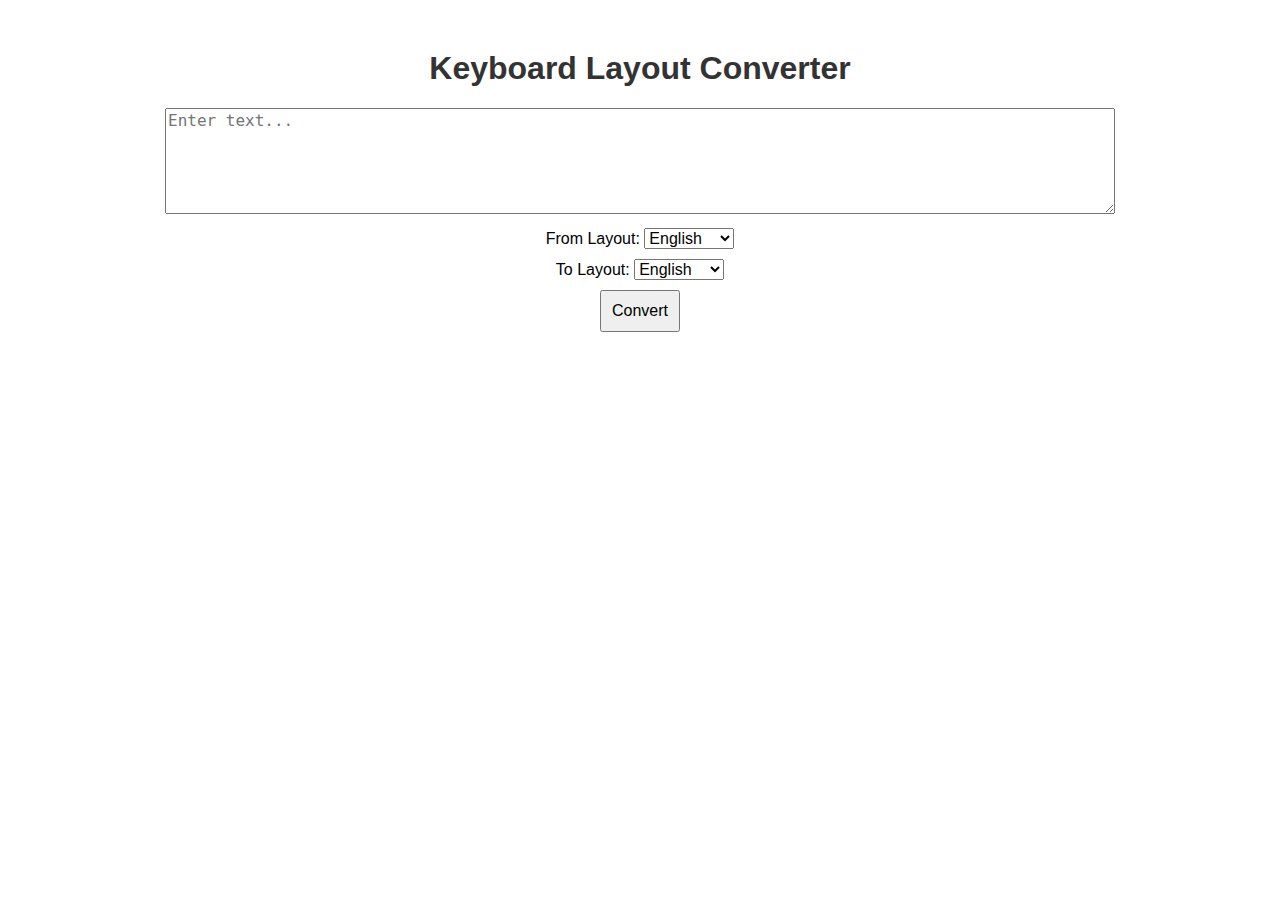
<file: index.html>
<!DOCTYPE html>
<html lang="en">

<head>
	<meta charset="UTF-8">
	<meta name="viewport" content="width=device-width, initial-scale=1.0">
	<title>Keyboard Layout Converter</title>
	<style>
		body {
			font-family: 'Arial', sans-serif;
			text-align: center;
			margin: 50px;
		}

		h1 {
			color: #333;
		}

		textarea {
			width: 80%;
			height: 100px;
			font-size: 16px;
			margin-bottom: 10px;
		}

		select {
			font-size: 16px;
			margin-bottom: 10px;
		}

		button {
			font-size: 16px;
			padding: 10px;
			cursor: pointer;
		}

		#output {
			font-size: 18px;
			margin-top: 20px;
		}
	</style>
</head>

<body>

	<h1>Keyboard Layout Converter</h1>
	<textarea id="inputText" placeholder="Enter text..."></textarea>
	<br>
	<label for="fromLayout">From Layout:</label>
	<select id="fromLayout">
		<option value="en">English</option>
		<option value="ru">Russian</option>
		<option value="uk">Ukrainian</option>
	</select>
	<br>
	<label for="toLayout">To Layout:</label>
	<select id="toLayout">
		<option value="en">English</option>
		<option value="ru">Russian</option>
		<option value="uk">Ukrainian</option>
	</select>
	<br>
	<button onclick="convertText()">Convert</button>
	<div id="output"></div>

	<script src="converter.js"></script>
</body>

</html>
</file>
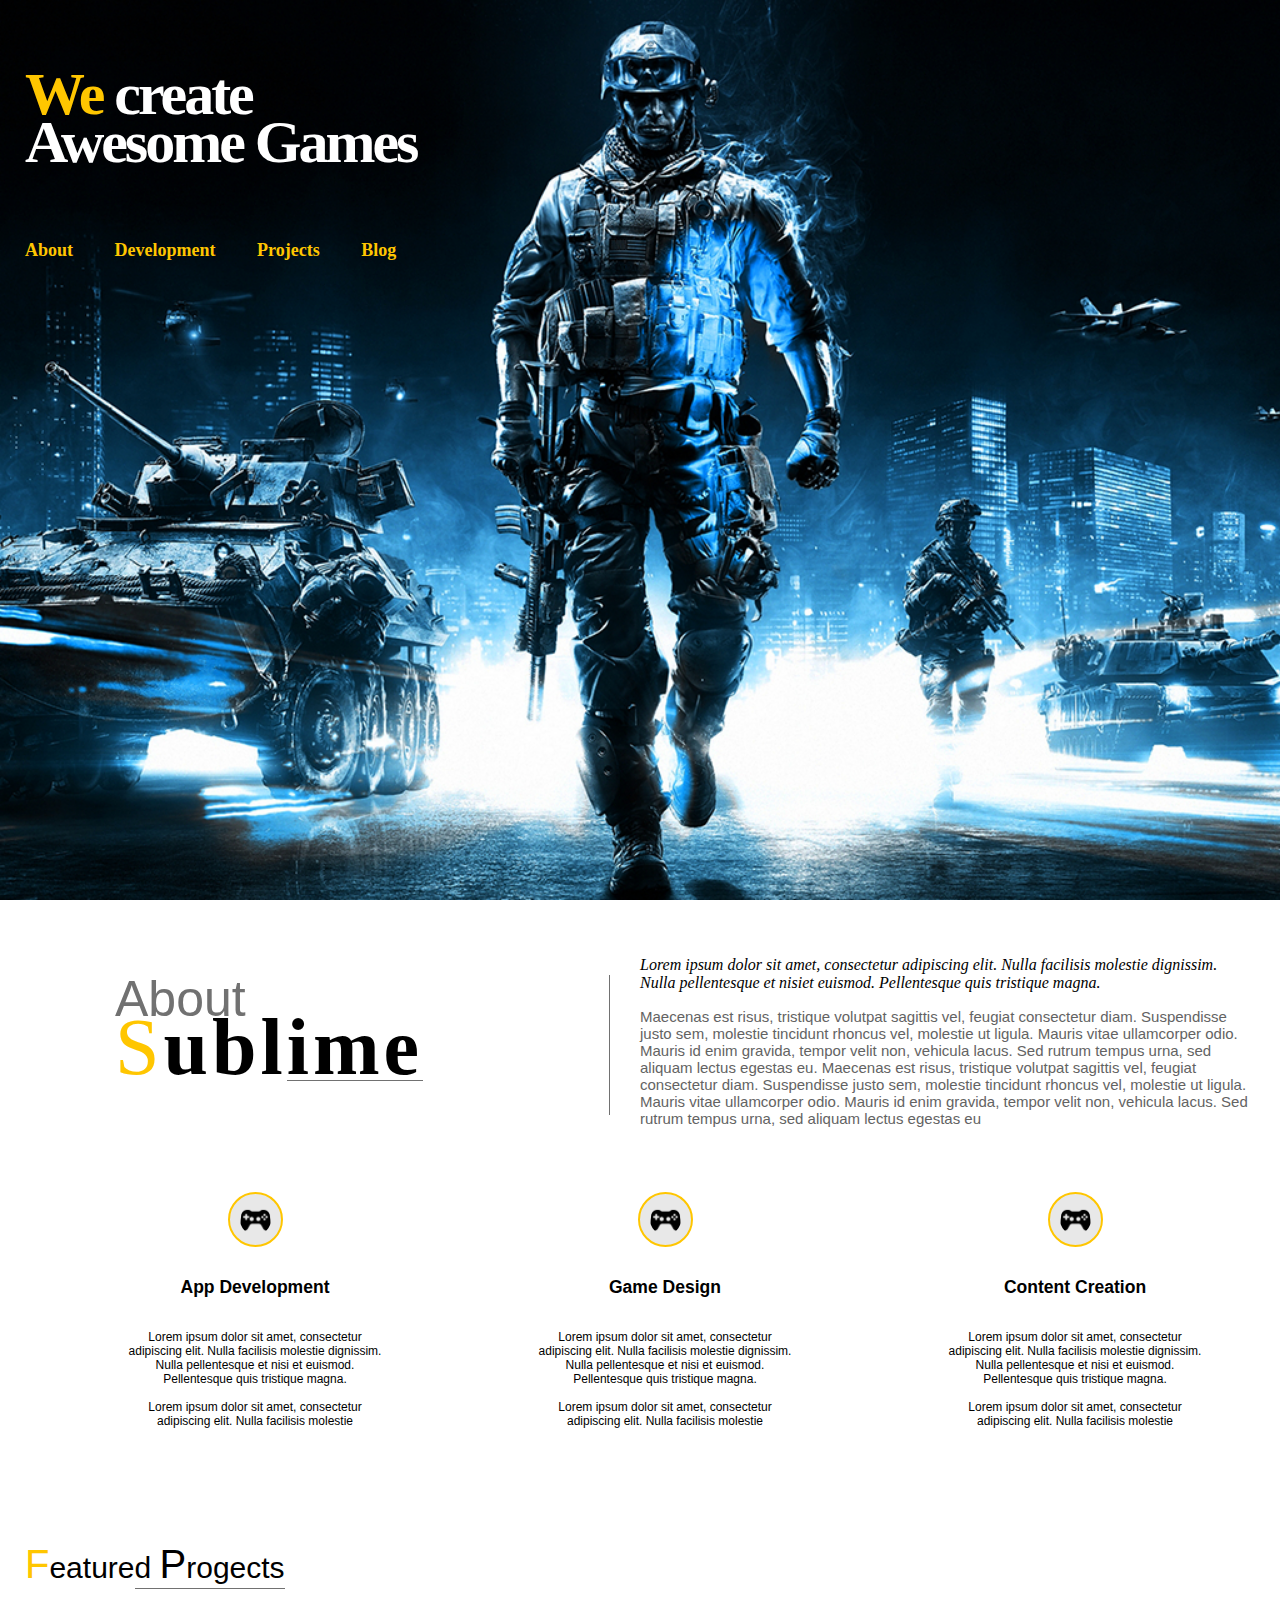
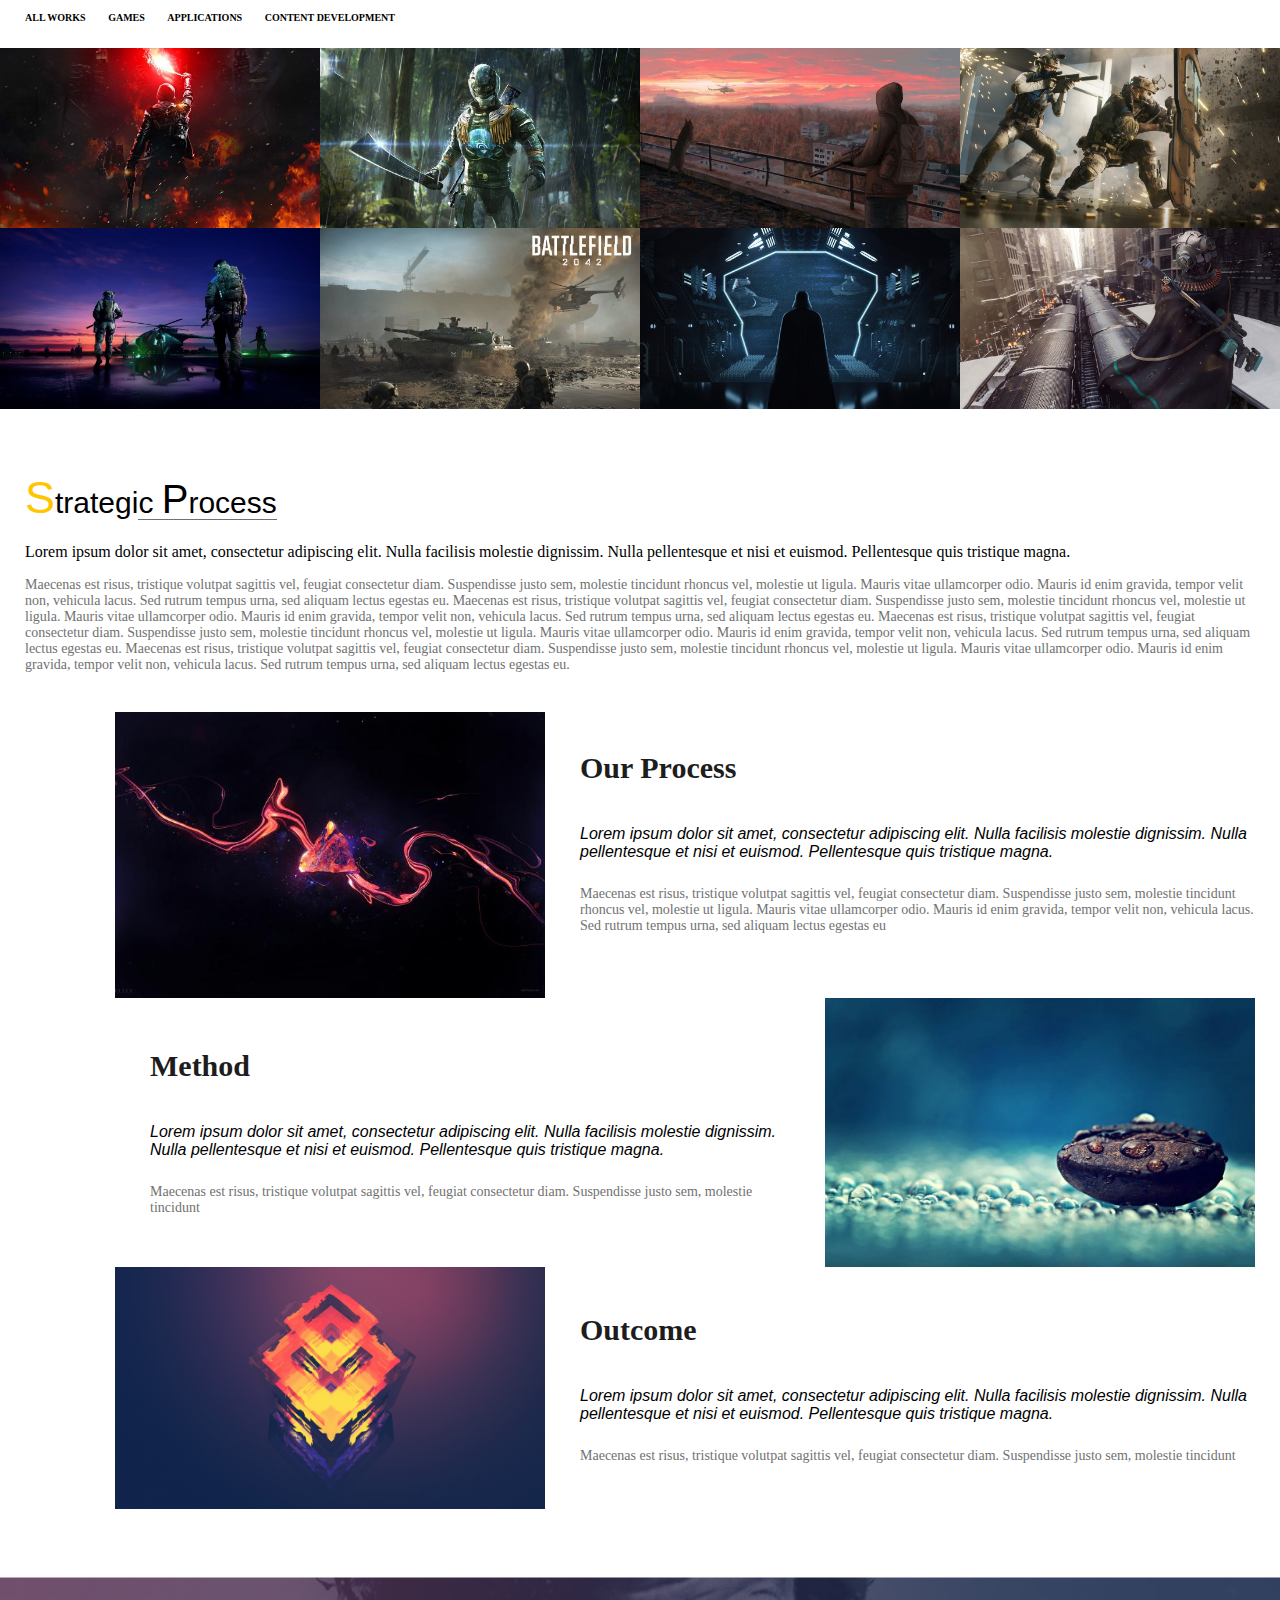
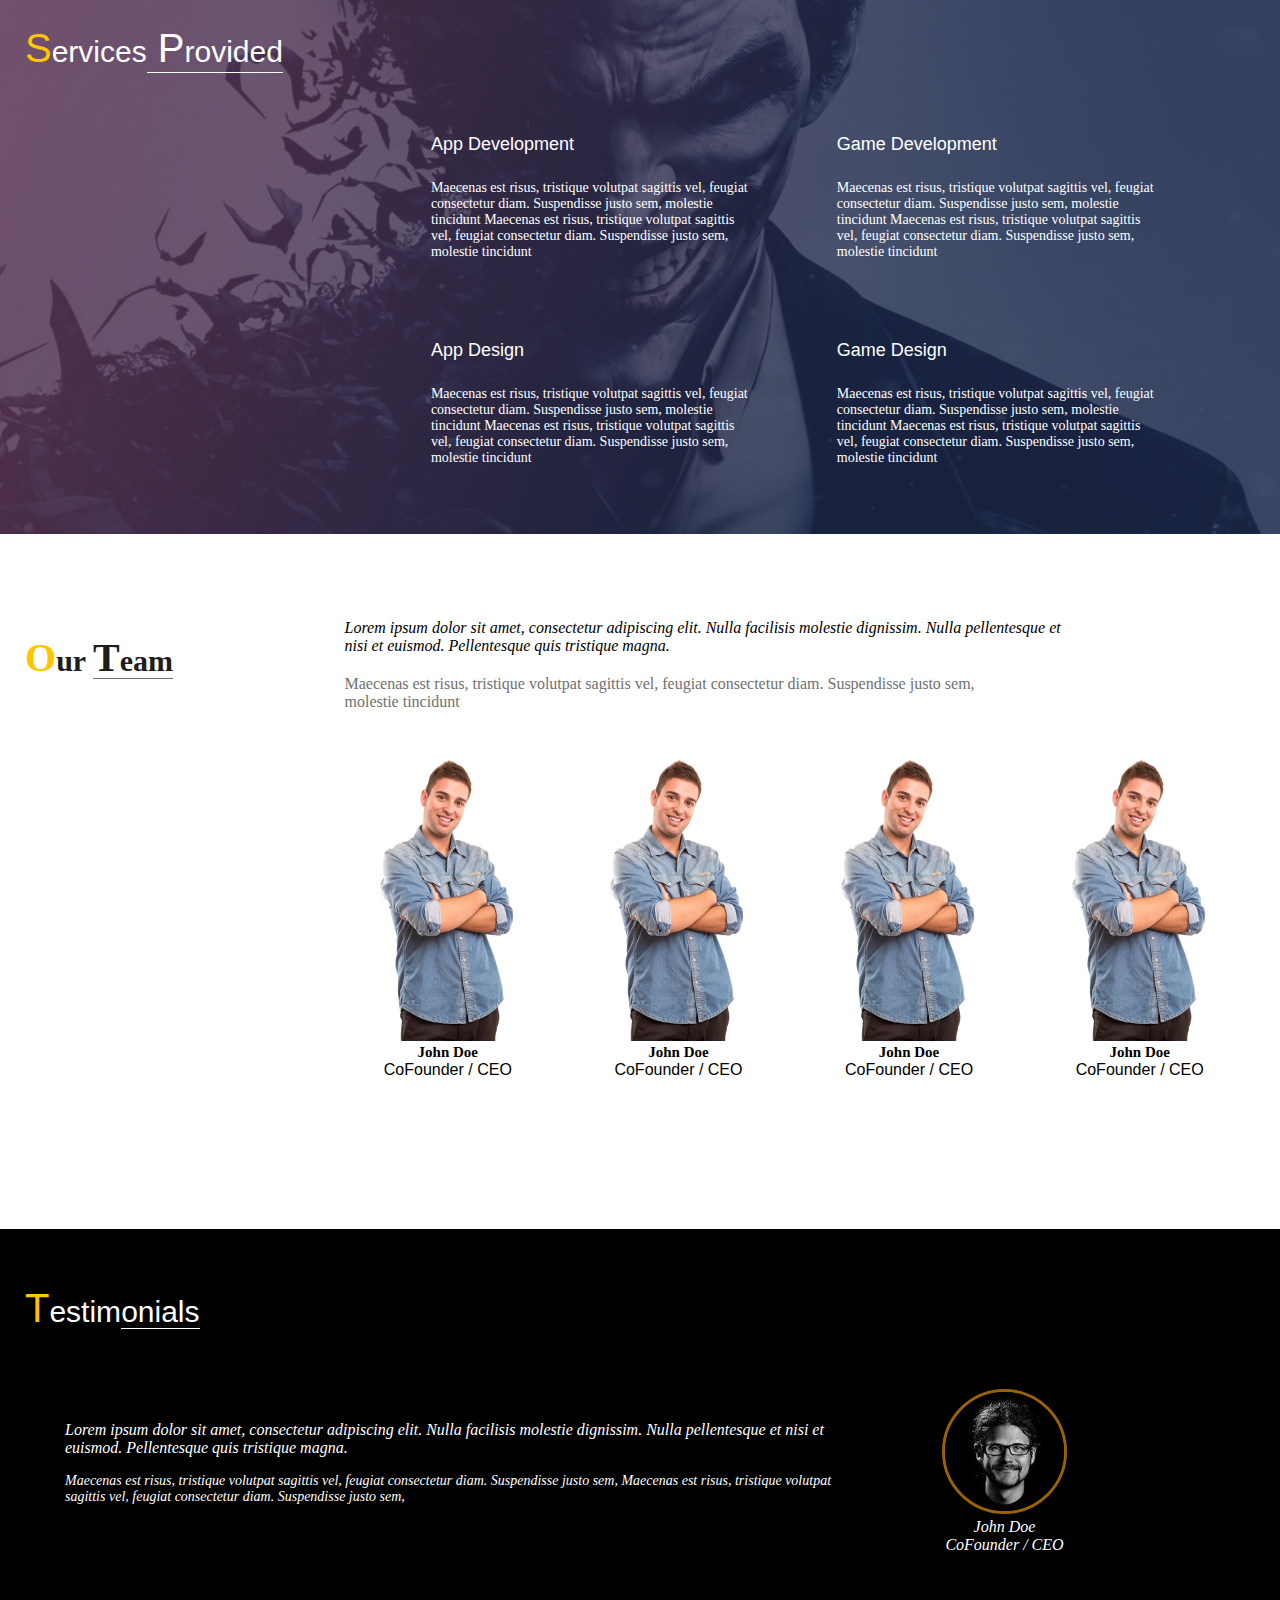
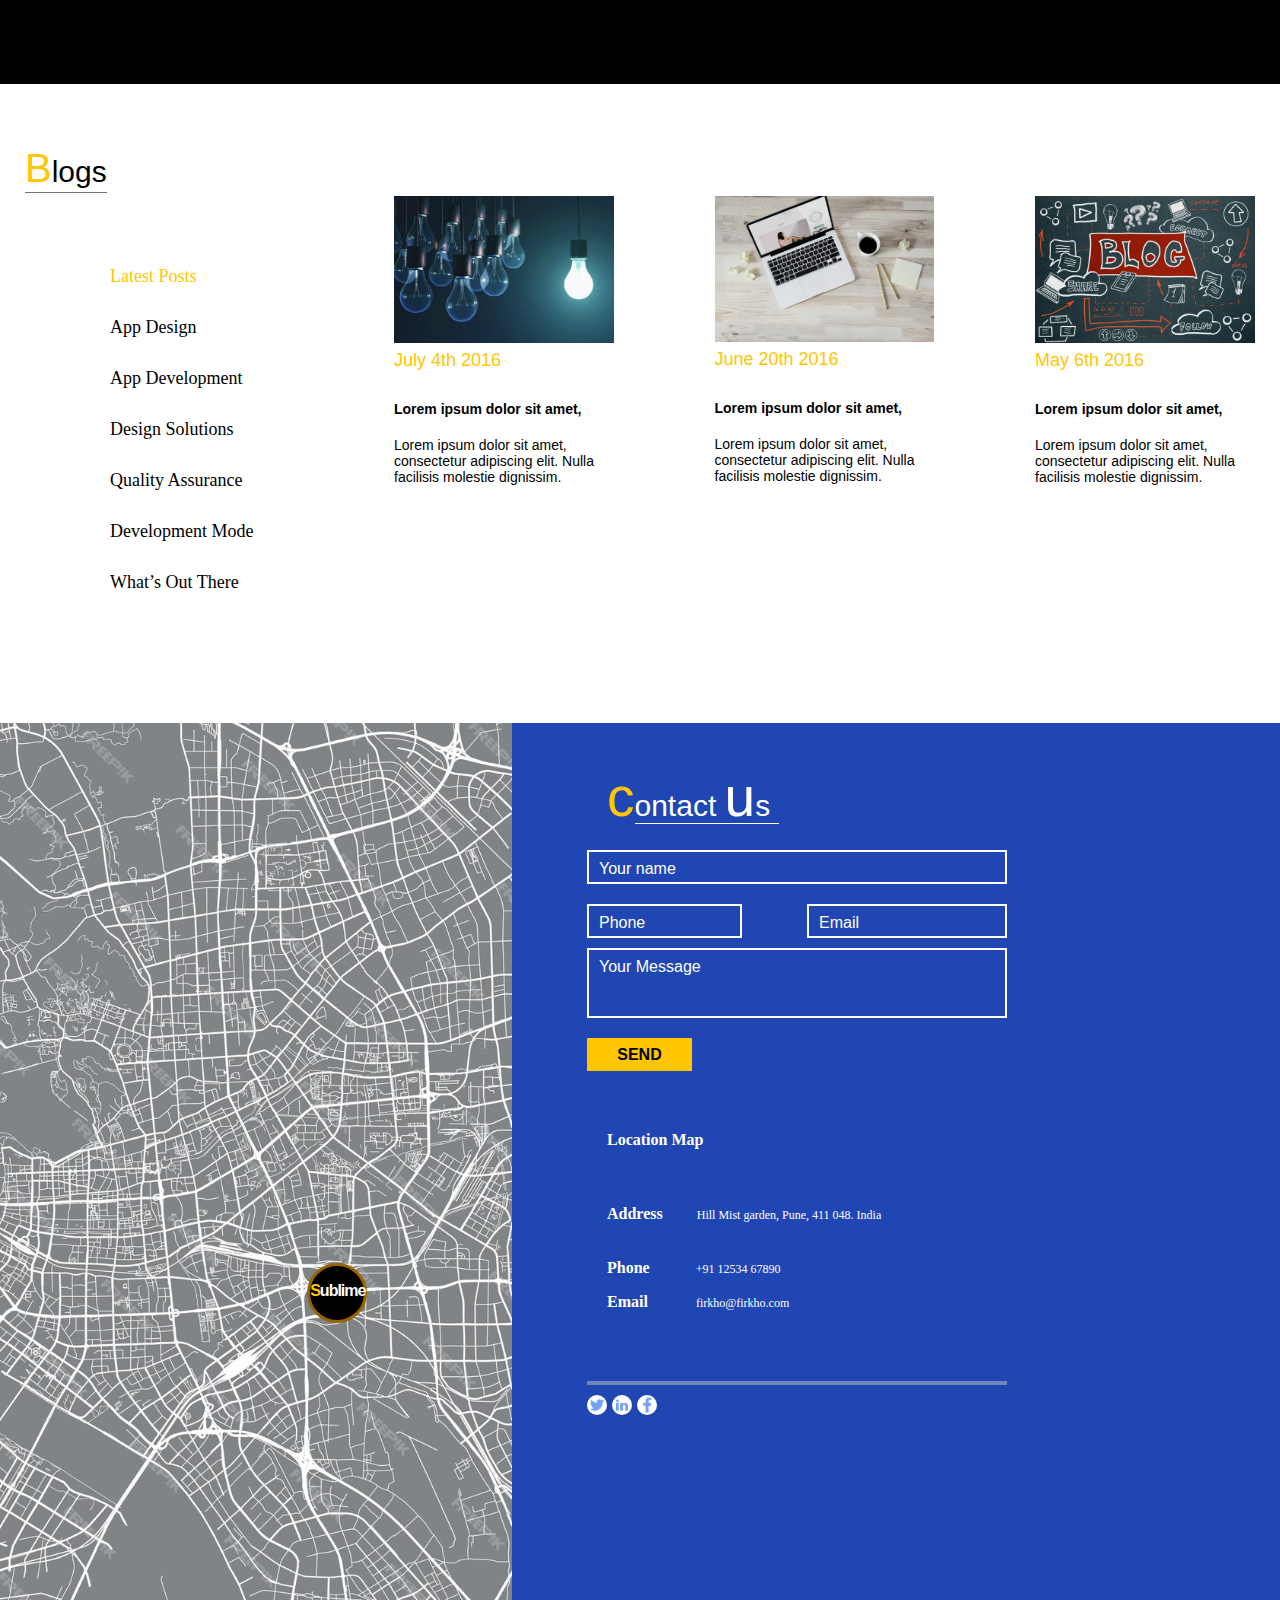
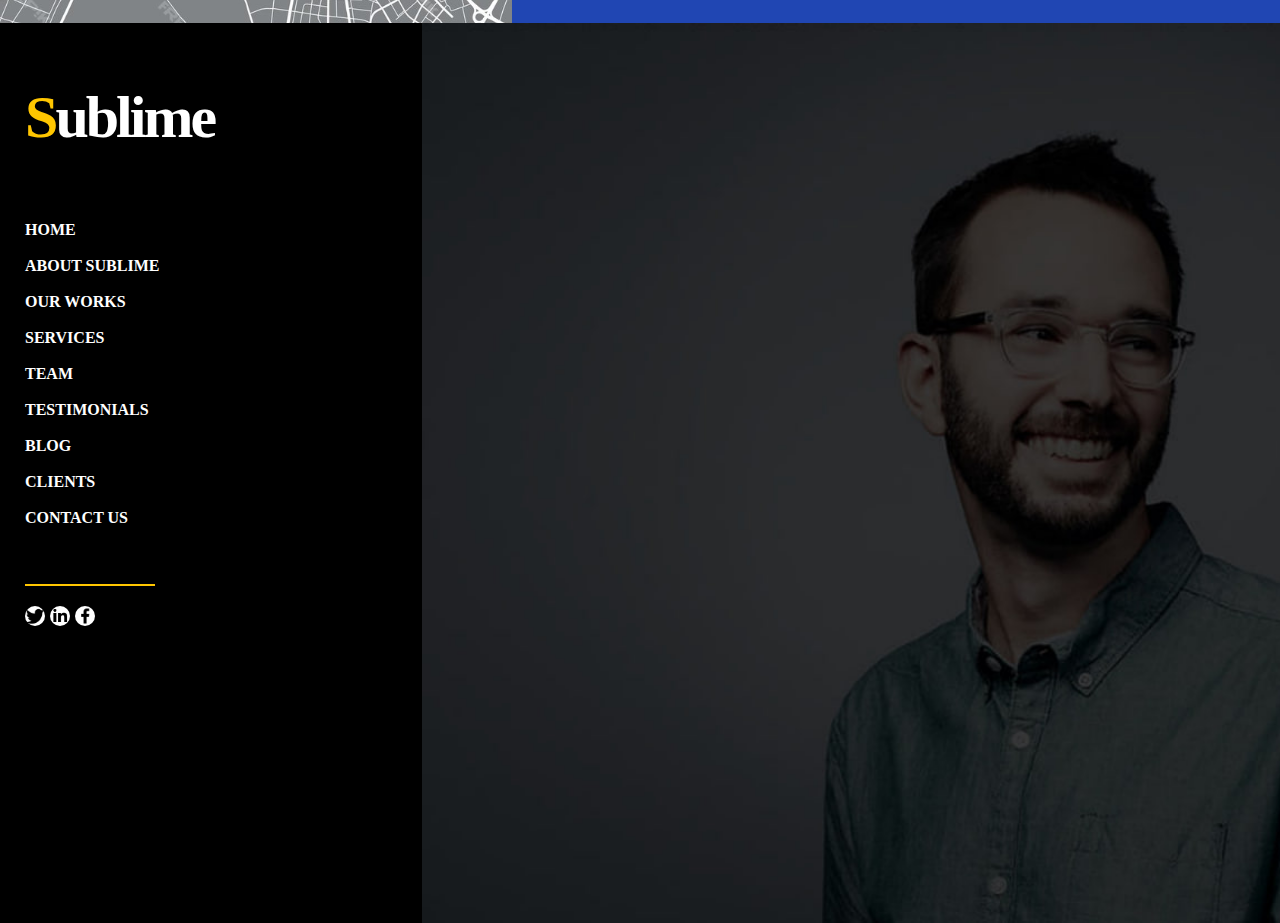
<file: awesomeGame/index.html>
<!DOCTYPE html>
<html lang="en">

<head>
	<meta charset="UTF-8">
	<meta name="viewport" content="width=device-width, initial-scale=1.0">
	<title>Gamestyle</title>
	<link rel="stylesheet" href="style.css">
	<script type="text/javascript">
		document.addEventListener('DOMContentLoaded', function () {
			// Get all radio buttons and corresponding info blocks
			var radioButtons = document.querySelectorAll('.blogs_checkbox input[type="radio"]');
			var infoBlocks = document.querySelectorAll('.blog_info > div');

			// Function to show the corresponding info block
			function showInfoBlock(index) {
				infoBlocks.forEach(function (block) {
					block.style.display = 'none';
				});
				infoBlocks[index].style.display = 'block';
			}

			// Add event listener to each radio button
			radioButtons.forEach(function (radioButton, index) {
				radioButton.addEventListener('change', function () {
					if (this.checked) {
						showInfoBlock(index);
					}
				});
			});

			// Show the initial info block based on the checked radio button
			var checkedRadioButton = document.querySelector('.blogs_checkbox input[type="radio"]:checked');
			if (checkedRadioButton) {
				showInfoBlock(Array.from(radioButtons).indexOf(checkedRadioButton));
			}
		});
	</script>
</head>

<body>
	<header id="home" class="header">
		<div class="container">
			<div class="header_logo">
				<span class="yellow_letter">We </span>create <br>Awesome Games
				<div class="nav">
					<a href="#" class="nav_link">About</a>
					<a href="#" class="nav_link">Development</a>
					<a href="#" class="nav_link">Projects</a>
					<a href="#" class="nav_link">Blog</a>
				</div>
			</div>
		</div>
	</header>

	<div class="container">
		<div id="about_sublime" class="about_sublime">
			<div class="left_column"><span class="span_about">About</span><br><span class="yellow_letter tut">S</span><span
					class="span_sublime">ubl<span class="sublime_underline">ime</span></span> </div>
			<div class="right_column">
				<p class="top_text"> <i>Lorem ipsum dolor sit amet, consectetur adipiscing elit. Nulla facilisis molestie
						dignissim. Nulla pellentesque et nisiet euismod. Pellentesque quis tristique magna.</i>
				<p class="bottom_text">
					Maecenas est risus, tristique volutpat sagittis vel, feugiat consectetur diam. Suspendisse justo sem,
					molestie tincidunt
					rhoncus vel, molestie ut ligula. Mauris vitae ullamcorper odio. Mauris id enim gravida, tempor velit non,
					vehicula
					lacus. Sed rutrum tempus urna, sed aliquam lectus egestas eu. Maecenas est risus, tristique volutpat
					sagittis vel,
					feugiat consectetur diam. Suspendisse justo sem, molestie tincidunt rhoncus vel, molestie ut ligula.
					Mauris vitae
					ullamcorper odio. Mauris id enim gravida, tempor velit non, vehicula lacus. Sed rutrum tempus urna, sed
					aliquam lectus
					egestas eu
				</p>
				</p>
			</div>
		</div>
		<div class="gamepad">
			<div class="gamepad_item gamepad-top">
				<img class="gamepad_img" src="./gamepad.png" alt="gamepad_icon">
				<div class="gamepad_title">
					<h3>App Development</h3>
				</div>
				<div class="gamepad_text">
					<p>Lorem ipsum dolor sit amet, consectetur adipiscing elit. Nulla facilisis molestie dignissim. Nulla
						pellentesque et nisi
						et euismod. Pellentesque quis tristique magna. <br> <br>Lorem ipsum dolor sit amet, consectetur
						adipiscing elit. Nulla facilisis molestie</p>
				</div>
			</div>
			<div class="gamepad_item">
				<img class="gamepad_img" src="./gamepad.png" alt="gamepad_icon">
				<div class="gamepad_title">
					<h3>Game Design</h3>
				</div>
				<div class="gamepad_text">
					<p>Lorem ipsum dolor sit amet, consectetur adipiscing elit. Nulla facilisis molestie dignissim. Nulla
						pellentesque et nisi
						et euismod. Pellentesque quis tristique magna. <br> <br>

						Lorem ipsum dolor sit amet, consectetur adipiscing elit. Nulla facilisis molestie</p>
				</div>
			</div>
			<div class="gamepad_item">
				<img class="gamepad_img" src="./gamepad.png" alt="gamepad_icon">
				<div class="gamepad_title">
					<h3>Content Creation</h3>
				</div>
				<div class="gamepad_text">
					<p>Lorem ipsum dolor sit amet, consectetur adipiscing elit. Nulla facilisis molestie dignissim. Nulla
						pellentesque
						et nisi
						et euismod. Pellentesque quis tristique magna. <br> <br>Lorem ipsum dolor sit amet, consectetur
						adipiscing elit. Nulla
						facilisis molestie</p>
				</div>
			</div>
		</div>
	</div>

	<div id="our_works" class="featured">
		<div class="container">
			<div class="featured_title">
				<span class="span_featured"><span class="yellow_letter">F</span>eature<span class="featured_underline">d
						<span class="for_first_letter">P</span>rogects</span></span>
			</div>
			<div class="featured_nav">
				<a href="#" class="nav_featured_link">All works</a>
				<a href="#" class="nav_featured_link">Games</a>
				<a href="#" class="nav_featured_link">Applications</a>
				<a href="#" class="nav_featured_link nav_last">CONTENT&nbsp;DEVELOPMENT</a>
			</div>
		</div>
	</div>

	<div class="games_col">
		<div class="games_item">
			<img class="games_img" src="./featured_1.jpg" alt="game1">
			<div class="games_info">
				<div class="games_text">
					Tom Clancy's The Division
				</div>
			</div>
		</div>
		<div class="games_item">
			<img class="games_img" src="./featured_2.jpg" alt="game2">
			<div class="games_info">
				<div class="games_text">
					Tomb Rider
				</div>
			</div>
		</div>
		<div class="games_item">
			<img class="games_img" src="./featured_3.jpg" alt="game3">
			<div class="games_info">
				<div class="games_text">
					Stalker
				</div>
			</div>
		</div>
		<div class="games_item">
			<img class="games_img" src="./featured_4.jpg" alt="game4">
			<div class="games_info">
				<div class="games_text">
					Call of duty
				</div>
			</div>
		</div>
	</div>
	<div class="games_col">
		<div class="games_item">
			<img class="games_img" src="./featured_5.jpg" alt="game5">
			<div class="games_info">
				<div class="games_text">
					Dishonored
				</div>
			</div>
		</div>
		<div class="games_item">
			<img class="games_img" src="./featured_6.jpg" alt="game6">
			<div class="games_info">
				<div class="games_text">
					Battlefield 2042
				</div>
			</div>
		</div>
		<div class="games_item">
			<img class="games_img" src="./featured_7.jpg" alt="game7">
			<div class="games_info">
				<div class="games_text">
					Starwars
				</div>
			</div>
		</div>
		<div class="games_item">
			<img class="games_img" src="./featured_8.jpg" alt="game8">
			<div class="games_info">
				<div class="games_text">
					Cyberpank
				</div>
			</div>
		</div>
	</div>

	<div class="strategic">
		<div class="container">
			<div class="strategic_title">
				<span class="span_featured"><span class="yellow_letter">S</span>trategi<span class="featured_underline">c
						<span class="for_first_letter">P</span>rocess</span>
			</div>
			<div class="strategic_text">
				<p class="title_text">Lorem ipsum dolor sit amet, consectetur adipiscing elit. Nulla facilisis molestie
					dignissim. Nulla pellentesque et nisi
					et euismod. Pellentesque quis tristique magna.</p>
				<p>Maecenas est risus, tristique volutpat sagittis vel, feugiat consectetur diam. Suspendisse justo sem,
					molestie tincidunt
					rhoncus vel, molestie ut ligula. Mauris vitae ullamcorper odio. Mauris id enim gravida, tempor velit non,
					vehicula
					lacus. Sed rutrum tempus urna, sed aliquam lectus egestas eu. Maecenas est risus, tristique volutpat
					sagittis vel,
					feugiat consectetur diam. Suspendisse justo sem, molestie tincidunt rhoncus vel, molestie ut ligula.
					Mauris vitae
					ullamcorper odio. Mauris id enim gravida, tempor velit non, vehicula lacus. Sed rutrum tempus urna, sed
					aliquam lectus
					egestas eu. Maecenas est risus, tristique volutpat sagittis vel, feugiat consectetur diam. Suspendisse
					justo sem,
					molestie tincidunt rhoncus vel, molestie ut ligula. Mauris vitae ullamcorper odio. Mauris id enim
					gravida, tempor velit
					non, vehicula lacus. Sed rutrum tempus urna, sed aliquam lectus egestas eu. Maecenas est risus, tristique
					volutpat
					sagittis vel, feugiat consectetur diam. Suspendisse justo sem, molestie tincidunt rhoncus vel, molestie
					ut ligula.
					Mauris vitae ullamcorper odio. Mauris id enim gravida, tempor velit non, vehicula lacus. Sed rutrum
					tempus urna, sed
					aliquam lectus egestas eu.</p>
			</div>
			<div class="strategic_description">
				<img class="description_img_1 first" src="./description_1.jpg" alt="description_1">
				<div class="strategic__description">
					<div class="description_title">Our Process</div>
					<div class="description_title_text">Lorem ipsum dolor sit amet, consectetur adipiscing elit. Nulla
						facilisis molestie dignissim. Nulla pellentesque et nisi
						et euismod. Pellentesque quis tristique magna.</div>
					<div class="description_text">Maecenas est risus, tristique volutpat sagittis vel, feugiat consectetur
						diam. Suspendisse justo sem, molestie tincidunt
						rhoncus vel, molestie ut ligula. Mauris vitae ullamcorper odio. Mauris id enim gravida, tempor velit
						non, vehicula
						lacus. Sed rutrum tempus urna, sed aliquam lectus egestas eu</div>
				</div>
			</div>
			<div class="strategic_description">
				<div class="strategic__description_1">
					<div class="description_title">Method</div>
					<div class="description_title_text">Lorem ipsum dolor sit amet, consectetur adipiscing elit. Nulla
						facilisis molestie dignissim. Nulla pellentesque et nisi
						et euismod. Pellentesque quis tristique magna.</div>
					<div class="description_text">Maecenas est risus, tristique volutpat sagittis vel, feugiat consectetur
						diam. Suspendisse justo sem, molestie tincidunt</div>
				</div>
				<img class="description_img_2" src="./description_2.webp" alt="description_2">
			</div>
			<div class="strategic_description">
				<img class="description_img_1" src="./description_3.jpg" alt="description_3">
				<div class="strategic__description">
					<div class="description_title">Outcome</div>
					<div class="description_title_text">Lorem ipsum dolor sit amet, consectetur adipiscing elit. Nulla
						facilisis molestie dignissim. Nulla pellentesque et nisi
						et euismod. Pellentesque quis tristique magna.</div>
					<div class="description_text">Maecenas est risus, tristique volutpat sagittis vel, feugiat consectetur
						diam. Suspendisse justo sem, molestie tincidunt</div>
				</div>
			</div>
		</div>
	</div>

	<div id="services" class="services">
		<div class="container">
			<div class="services_col">
				<div class="services_title">
					<span class="span_featured"><span class="yellow_letter">S</span>ervices<span
							class="featured_underline">&nbsp;Provided</span></span>
				</div>
				<div class="services_about">
					<div class="services_content content-top">
						<div class="services_h">App Development</div>
						<div class="services_description">Maecenas est risus, tristique volutpat sagittis vel, feugiat
							consectetur diam. Suspendisse justo sem, molestie tincidunt
							Maecenas est risus, tristique volutpat sagittis vel, feugiat consectetur diam. Suspendisse justo
							sem, molestie tincidunt
						</div>
					</div>
					<div class="services_content content-top content-right">
						<div class="services_h">Game Development</div>
						<div class="services_description">Maecenas est risus, tristique volutpat sagittis vel, feugiat
							consectetur diam.
							Suspendisse justo sem, molestie tincidunt
							Maecenas est risus, tristique volutpat sagittis vel, feugiat consectetur diam. Suspendisse justo
							sem, molestie
							tincidunt
						</div>
					</div>
					<div class="services_content">
						<div class="services_h">App Design</div>
						<div class="services_description">Maecenas est risus, tristique volutpat sagittis vel, feugiat
							consectetur diam.
							Suspendisse justo sem, molestie tincidunt
							Maecenas est risus, tristique volutpat sagittis vel, feugiat consectetur diam. Suspendisse justo
							sem, molestie
							tincidunt
						</div>
					</div>
					<div class="services_content content-right">
						<div class="services_h">Game Design</div>
						<div class="services_description">Maecenas est risus, tristique volutpat sagittis vel, feugiat
							consectetur diam.
							Suspendisse justo sem, molestie tincidunt
							Maecenas est risus, tristique volutpat sagittis vel, feugiat consectetur diam. Suspendisse justo
							sem, molestie
							tincidunt
						</div>
					</div>
				</div>
			</div>
		</div>
	</div>

	<div id="team" class="team">
		<div class="container">
			<div class="team_col">
				<div class="team_title">
					<span class="span_featured"><span class="yellow_letter">O</span>ur <span
							class="featured_underline">Team</span></span>
				</div>
				<div class="our_team">
					<div class="team_h">
						Lorem ipsum dolor sit amet, consectetur adipiscing elit. Nulla facilisis molestie dignissim. Nulla
						pellentesque et nisi
						et euismod. Pellentesque quis tristique magna.
					</div>
					<div class="team_text">
						Maecenas est risus, tristique volutpat sagittis vel, feugiat consectetur diam. Suspendisse justo sem,
						molestie tincidunt
					</div>
					<div class="team_man">
						<div class="team_item">
							<div class="team_header">
								<img class="team_img" src="./team_3.jpg" alt="man1">
							</div>
							<div class="team_contents">
								<div class="team_name">
									John Doe
								</div>
								<div class="team_role">
									CoFounder / CEO
								</div>
							</div>
						</div>

						<div class="team_item">
							<div class="team_header">
								<img class="team_img" src="./team_3.jpg" alt="man1">
							</div>
							<div class="team_contents">
								<div class="team_name">
									John Doe
								</div>
								<div class="team_role">
									CoFounder / CEO
								</div>
							</div>
						</div>

						<div class="team_item">
							<div class="team_header">
								<img class="team_img" src="./team_3.jpg" alt="man1">
							</div>
							<div class="team_contents">
								<div class="team_name">
									John Doe
								</div>
								<div class="team_role">
									CoFounder / CEO
								</div>
							</div>
						</div>

						<div class="team_item">
							<div class="team_header">
								<img class="team_img" src="./team_3.jpg" alt="man1">
							</div>
							<div class="team_contents">
								<div class="team_name">
									John Doe
								</div>
								<div class="team_role">
									CoFounder / CEO
								</div>
							</div>
						</div>
					</div>
				</div>
			</div>
		</div>
	</div>

	<div id="testimonials" class="testimonials">
		<div class="container">
			<div class="testomonials_title">
				<span class="span_featured"><span class="yellow_letter">T</span>estim<span
						class="featured_underline">onials</span></span>
			</div>
			<div class="testomonial_container">
				<div class="testomonials_text">
					<p>Lorem ipsum dolor sit amet, consectetur adipiscing elit. Nulla facilisis molestie dignissim. Nulla
						pellentesque et nisi
						et euismod. Pellentesque quis tristique magna.</p>
					<p class="testomonials_text_p">Maecenas est risus, tristique volutpat sagittis vel, feugiat consectetur
						diam. Suspendisse justo sem, Maecenas est risus, tristique volutpat sagittis vel, feugiat consectetur
						diam. Suspendisse justo sem,</p>
					<div class="testomonials_item">
						<img class="testomonial_img" src="./testomonial_img.jpg" alt="testomonial">
						<div class="testomonial_name">
							John Doe
						</div>
						<div class="testomonial_role">
							CoFounder / CEO
						</div>
					</div>
				</div>
			</div>
		</div>
	</div>

	<div id="blog" class="blogs">
		<div class="container">
			<div class="blogs_title">
				<span class="span_featured"><span class="featured_underline"><span
							class="yellow_letter">B</span>logs</span></span>
				<div class="blog_col">
					<div class="blogs_points">
						<div class="blogs_checkbox">
							<input id="highload0" class="checkbox-custom" name="highload0" type="radio" checked>
							<label for="highload0" class="checkbox-custom-label">Latest Posts</label>
						</div>
						<div class="blogs_checkbox ">
							<input id="highload1" class="checkbox-custom" name="highload0" type="radio">
							<label for="highload1" class="checkbox-custom-label">App Design</label>
						</div>
						<div class="blogs_checkbox ">
							<input id="highload2" class="checkbox-custom" name="highload0" type="radio">
							<label for="highload2" class="checkbox-custom-label ">App Development</label>
						</div>
						<div class="blogs_checkbox ">
							<input id="highload3" class="checkbox-custom" name="highload0" type="radio">
							<label for="highload3" class="checkbox-custom-label ">Design Solutions</label>
						</div>
						<div class="blogs_checkbox ">
							<input id="highload4" class="checkbox-custom" name="highload0" type="radio">
							<label for="highload4" class="checkbox-custom-label ">Quality Assurance</label>
						</div>
						<div class="blogs_checkbox ">
							<input id="highload5" class="checkbox-custom" name="highload0" type="radio">
							<label for="highload5" class="checkbox-custom-label ">Development Mode</label>
						</div>
						<div class="blogs_checkbox ">
							<input id="highload6" class="checkbox-custom" name="highload0" type="radio">
							<label for="highload6" class="checkbox-custom-label ">What’s Out There</label>
						</div>
					</div>
					<div class="blog_info">
						<div class="info_posts">
							<div class="info_content">
								<div class="info_item">
									<img src="./blog_1.jpg" alt="" class="info_img">
									<div class="data_post">
										July 4th 2016
									</div>
									<div class="info_title">
										Lorem ipsum dolor sit amet,
									</div>
									<div class="info_text">
										Lorem ipsum dolor sit amet,
										consectetur adipiscing elit.
										Nulla facilisis molestie dignissim.
									</div>
								</div>
								<div class="info_item">
									<img src="./blog_2.jpg" alt="" class="info_img">
									<div class="data_post">
										June 20th 2016
									</div>
									<div class="info_title">
										Lorem ipsum dolor sit amet,
									</div>
									<div class="info_text">
										Lorem ipsum dolor sit amet,
										consectetur adipiscing elit.
										Nulla facilisis molestie dignissim.
									</div>
								</div>
								<div class="info_item">
									<img src="./blog_3.jpg" alt="" class="info_img">
									<div class="data_post">
										May 6th 2016
									</div>
									<div class="info_title">
										Lorem ipsum dolor sit amet,
									</div>
									<div class="info_text">
										Lorem ipsum dolor sit amet,
										consectetur adipiscing elit.
										Nulla facilisis molestie dignissim.
									</div>
								</div>
							</div>

						</div>
						<div class="info_design">
							<div class="design_content">
								<div class="design_h">
									App Design
								</div>
								<div class="design_text">
									Maecenas est risus, tristique volutpat sagittis vel, feugiat consectetur diam. Suspendisse
									justo sem, molestie tincidunt
									Maecenas est risus, tristique volutpat sagittis vel, feugiat consectetur diam. Suspendisse
									justo sem, molestie tincidunt
									Maecenas est risus, tristique volutpat sagittis vel, feugiat consectetur diam. Suspendisse
									justo sem, molestie tincidunt
									Maecenas est risus, tristique volutpat sagittis vel, feugiat consectetur diam. Suspendisse
									justo sem, molestie tincidunt
									Maecenas est risus, tristique volutpat sagittis vel, feugiat consectetur diam. Suspendisse
									justo sem, molestie tincidunt
									Maecenas est risus, tristique volutpat sagittis vel, feugiat consectetur diam. Suspendisse
									justo sem, molestie tincidunt
								</div>
							</div>
						</div>
						<div class="info_development">
							<div class="design_content">
								<div class="design_h">
									App Development
								</div>
								<div class="design_text">
									Maecenas est risus, tristique volutpat sagittis vel, feugiat consectetur diam. Suspendisse
									justo sem, molestie
									tincidunt
									Maecenas est risus, tristique volutpat sagittis vel, feugiat consectetur diam. Suspendisse
									justo sem, molestie
									tincidunt
									Maecenas est risus, tristique volutpat sagittis vel, feugiat consectetur diam. Suspendisse
									justo sem, molestie
									tincidunt
									Maecenas est risus, tristique volutpat sagittis vel, feugiat consectetur diam. Suspendisse
									justo sem, molestie
									tincidunt
									Maecenas est risus, tristique volutpat sagittis vel, feugiat consectetur diam. Suspendisse
									justo sem, molestie
									tincidunt
									Maecenas est risus, tristique volutpat sagittis vel, feugiat consectetur diam. Suspendisse
									justo sem, molestie
									tincidunt
								</div>
							</div>
						</div>
						<div class="info_solutions">
							кавіфаіуа
						</div>
						<div class="info_assurance">
							дапжєп
						</div>
						<div class="info_mode">
							єжпавєж
						</div>
						<div id="clients" class="info_out_there">
							владзвжоп
						</div>
					</div>
				</div>
			</div>
		</div>
	</div>

	<div id="contact_us" class="contact">
		<div class="contact_col">
			<div class="contact_map">
				<div class="contact_sublime">
					<p class="contact_sub"><span class="yellow_letter">S</span>ublime</p>
				</div>
			</div>
			<div class="contact_us">
				<div class="contact_container">
					<div class="contact_header">
						<span class="span_featured"><span class="yellow_letter">c</span><span
								class="featured_underline">ontact <span class="yellow_letter">u</span>s&nbsp;</span></span>
					</div>
					<div class="dataform">
						<form method="post">
							<input class="name_form common_input" type="text" id="first_name" name="first_name"
								placeholder="Your name" required>
							<input class="number_form common_input" type="tel" id="phone_number" name="phone_number"
								placeholder="Phone" required>
							<input class="email_form common_input" type="email" id="email" name="email" placeholder="Email"
								required>
							<input class="message_form common_input" type="text" id="message" name="message"
								placeholder="Your Message" required>
							<input class="submit_form" type="submit" value="send">
						</form>
					</div>
					<div class="location">
						<div class="location_common">
							<p>Location Map</p>
							<p class="address_p">Address <span class="common_description">Hill Mist garden, Pune, 411 048.
									India</span></p>
							<p class="phone_p">Phone <span class="common_description">+91 12534 67890</span></p>
							<p class="email_p">Email <span class="common_description">firkho@firkho.com</span></p>
						</div>
					</div>
					<div class="social_loc">
						<hr class="hr_loc">
						<div class="social_items">
							<a class="social_item" href="#" target="_blank">
								<img class="social_public" src="./twitter.png" alt="twitter">
							</a>
							<a class="social_item" href="#" target="_blank">
								<img class="social_public" src="./linkedin.png" alt="twitter">
							</a>
							<a class="social_item" href="#" target="_blank">
								<img class="social_public facebook" src="./facebook.png" alt="twitter">
							</a>
						</div>
					</div>
				</div>
			</div>
		</div>
	</div>

	<footer class="footer">
		<div class="footer_col">
			<div class="footer_anchor">
				<div class="footer_anchor_header">
					<p><span class="yellow_letter">S</span>ublime</p>
				</div>
				<div class="footer_anchor_href">
					<div class="anchor">
						<a class="anchor_a" href="#home">Home</a>
					</div>
					<div class="anchor">
						<a class="anchor_a" href="#about_sublime">ABOUT SUBLIME</a>
					</div>
					<div class="anchor">
						<a class="anchor_a" href="#our_works">OUR WORKS</a>
					</div>
					<div class="anchor">
						<a class="anchor_a" href="#services">SERVICES</a>
					</div>
					<div class="anchor">
						<a class="anchor_a" href="#team">TEAM</a>
					</div>
					<div class="anchor">
						<a class="anchor_a" href="#testimonials">TESTIMONIALS</a>
					</div>
					<div class="anchor">
						<a class="anchor_a" href="#blog">BLOG</a>
					</div>
					<div class="anchor">
						<a class="anchor_a" href="#clients">CLIENTS</a>
					</div>
					<div class="anchor">
						<a class="anchor_a" href="#contact_us">CONTACT US</a>
					</div>
				</div>
				<div class="social_loc">
					<div class="social_items">
						<a class="social_item" href="#" target="_blank">
							<img class="social_public twitter" src="./twitterb.png" alt="twitter">
						</a>
						<a class="social_item" href="#" target="_blank">
							<img class="social_public linkedin" src="./linkedinb.png" alt="twitter">
						</a>
						<a class="social_item" href="#" target="_blank">
							<img class="social_public facebook" src="./facebookb.png" alt="twitter">
						</a>
					</div>
				</div>
			</div>
			<div class="footer_h">

			</div>
		</div>
	</footer>
</body>

</html>
</file>
<file: awesomeGame/style.css>
body {
	margin: 0;
	font-family: 'Myriad Pro', sans-serif;

	font-size: 15px;

	/* min-width: 320px; */

}

*,
*:before,
*:after {
	box-sizing: border-box;
}

h1,
h2,
h3,
h4,
h5,
h6 {
	margin: 0;
}

/* Container */
.container {
	width: 100%;
	max-width: 1260px;
	margin: 0 auto;
	padding: 0px 15px;
}

@media(max-width:1024px) {
	.container {
		max-width: 970px;
		margin: 0 auto;
		padding: 0px 15px;
	}
}

/* Header */

.header {
	display: flex;
	width: 100%;
	height: 100vh;
	background: url("./bac1.jpg") top no-repeat;
	background-size: cover;
	background-attachment: scroll;
}



.header_logo {
	margin-top: 70px;
	font-size: 60px;
	letter-spacing: -3px;
	line-height: 48px;
	color: white;
	font-weight: bold;
	font-family: "Myriad Pro";
}

.yellow_letter {
	color: #ffc600;

}

.nav {
	font-size: 18px;
	font-family: "Myriad Pro";
	margin-top: 60px;
}

.nav_link {

	margin: 0 20px;
	position: relative;
	letter-spacing: 0px;
	text-decoration: none;
	color: #ffc600;
	transition: color .2s linear;
}

.nav_link:first-child {
	margin-left: 0px;
}

.nav_link::after {
	content: "";
	display: block;
	width: 0;
	height: 2px;
	background-color: white;
	position: absolute;
	bottom: -3px;
	left: 50%;
	transform: translateX(-50%);
	transition: width 0.3s ease;
}

.nav_link:hover {
	color: white;
}

.nav_link:hover::after {
	width: 100%;
}

@media(max-width:1024px) {
	.nav {
		font-size: 24px;
	}
}

@media(max-width:920px) {
	.nav {
		font-size: 20px;
	}
}

@media(max-width:440px) {
	.header_logo {
		font-size: 40px;
	}

	.nav {
		margin-top: 30px;
		font-size: 15px;
	}

	.nav_link {
		margin: 0 10px;
	}

	.nav_link:first-child {
		margin-left: 0px;
	}
}

/* About */

/* .about{
	
} */
.about_sublime {
	display: grid;
	grid-template-columns: 50% 50%;

}


.span_sublime {
	font-weight: bold;
	font-family: "Myriad Pro";
	font-size: 80px;
	margin: 0;
	line-height: 48px;
	letter-spacing: 4px;

}

.span_about {
	font-size: 50px;
	color: #717171;
	line-height: 48px;
}

.tut {
	font-family: "Myriad Pro";
	font-size: 80px;
	line-height: 48px;
	letter-spacing: 4px;
}

.sublime_underline {

	display: inline-block;
	position: relative;
}

.sublime_underline::after {
	content: "";
	position: absolute;
	left: 0;
	bottom: -10px;
	width: 100%;
	height: 1px;
	background-color: #717171;

}

.left_column {
	flex: 1;
	max-height: 140px;
	margin-right: 30px;
	border-right: 1px solid #717171;
	margin-top: 75px;
	margin-left: 90px;
}

@media(max-width:920px) {
	.about_sublime {
		display: grid;
		grid-template-columns: 44% 56%;

	}

	.left_column {
		margin-left: 40px;
		margin-right: 40px;
		border-right: none;
	}

	.span_sublime {
		font-size: 60px;
	}

	.span_about {
		font-size: 40px;
	}
}

@media(max-width:855px) {
	.about_sublime {
		display: block;
	}

	.left_column {
		margin-left: 0px;
		margin-right: 40px;
		border-right: none;
	}
}

.right_column {
	flex: 2;
	margin-top: 40px;
}

.top_text {
	font-size: 16px;
	color: #000000;
	font-family: "Myriad Pro";

}

.bottom_text {
	color: #636363;
}

.gamepad {
	margin-top: 50px;
	display: flex;
}

.gamepad_item {
	flex: 1 1 0;
	padding: 0px 45px;
	margin-left: 50px;
	text-align: center;
}

@media(max-width:1024px) {
	.gamepad_item {
		flex: 1 1 0;
		padding: 0px 20px;
		margin-left: 30px;
		text-align: center;
	}
}

@media(max-width:920px) {
	.gamepad_item {
		flex: 1 1 0;
		padding: 0px 0px;
		margin-left: 30px;
		text-align: center;
	}
}

.gamepad_img {
	display: block;
	width: 55px;
	height: auto;
	margin: 0 auto;
	max-width: 100%;
	border-radius: 50%;
	border: 2px solid #ffc600;
	padding: 10px;
	background-color: #e8e8e8;
}

.gamepad_title {
	text-align: center;
	padding-top: 30px;
}

.gamepad_text {

	font-size: 12px;
	color: #000000;
	padding-top: 20px;
	text-align: center;
}

@media(max-width:1024px) {
	.gamepad_text {

		font-size: 14px;

	}
}

@media(max-width:575px) {
	.gamepad {
		display: block;
	}

	.gamepad_item {
		margin-left: 0px;
		padding-top: 30px;
	}

	.gamepad_title {
		padding-top: 10px;
	}

	.gamepad_text {
		padding-top: 0px;
	}

	.gamepad-top {
		padding-top: 0px;
	}
}

/* Featured */

.featured {
	margin-top: 100px;
	display: flex;
}

.featured_title {
	font-size: 30px;
}

.featured_title .yellow_letter {
	font-size: 40px;
}

.span_featured {
	line-height: 48px;
}

.featured_underline {

	display: inline-block;
	position: relative;
}

.featured_underline::after {
	content: "";
	position: absolute;
	left: 0;
	bottom: 3px;
	width: 100%;
	height: 1px;
	background-color: #717171;

}

.featured_nav {
	font-size: 10px;
	font-family: "Myriad Pro";
	margin-top: 20px;
	transition: color .2s linear;
	margin-bottom: 25px;
}

.nav_featured_link {
	text-transform: uppercase;
	margin: 0 10px;
	position: relative;
	color: black;
	font-weight: bold;
	letter-spacing: 0px;
	text-decoration: none;
}

.nav_featured_link:first-child {
	margin-left: 0px;
}

.nav_featured_link::after {
	content: "";
	display: block;
	width: 0;
	height: 1px;
	background-color: #ffc600;
	position: absolute;
	bottom: -3px;
	left: 50%;
	transform: translateX(-50%);
	transition: width 0.3s ease;
}

@media(max-width:1024px) {
	.featured_title {
		font-size: 40px;
	}

	.featured_nav {
		font-size: 14px;
	}

	.featured_title .yellow_letter {
		font-size: 50px;
	}
}

@media(max-width:920px) {
	.featured_title {
		font-size: 30px;
	}

	.featured_nav {
		font-size: 12px;
	}

	.featured_title .yellow_letter {
		font-size: 40px;
	}
}

.nav_featured_link:hover {
	color: black;
}

.nav_featured_link:hover::after {
	width: 100%;
}


.games_col {
	display: flex;
}

.games_item {
	flex: 1 1 0;
	position: relative;
	background: linear-gradient(to bottom, #032c37, #1699f7);
}

.games_img {
	display: block;
	max-width: 100%;
	height: auto;
	transition: opacity .2s linear;
}

.games_item:hover .games_img {
	opacity: 0.1;
}

.games_info {
	text-align: center;
	color: #fff;
	width: 100%;
	position: absolute;
	top: 50%;
	left: 0;
	z-index: 1;
	opacity: 0;

	padding: 0px 15px;
	transform: translate3d(0, -50%, 0);
	transition: opacity 0.2s linear;
}

.games_text {
	font-family: "Myriad Pro";
	font-size: 30px;
	color: #ffffff;
}

.games_item:hover .games_info {
	opacity: 1;
}

@media (max-width: 750px) {
	.games_col {
		flex-wrap: wrap;
	}

	.games_col .games_item {
		flex: 1 0 50%;


	}
}

@media (max-width: 462px) {
	.nav_featured_link:last-child {
		margin-left: 0px;
		position: relative;
		top: 10px
	}
}


/* Strategic */

.strategic {
	margin-top: 65px;
}

.strategic_title {
	font-size: 30px;
}

.strategic_title .span_featured .featured_underline::after {
	bottom: 7px;
}

.strategic_title .yellow_letter {
	font-size: 45px;
}

.for_first_letter {
	font-size: 40px;
}

.strategic_text {
	font-size: 14px;
	color: #717171;
	font-family: "Myriad Pro";
}

.title_text {
	font-size: 16px;
	color: #000000;
}

.strategic_description {
	display: flex;
	align-items: center;
}


.description_img_1 {
	margin-left: 90px;
	width: 100%;
	max-width: 430px;
	max-height: 290px;
	float: left;
}

.first {
	margin-top: 25px;
}

.description_title {
	font-size: 30px;
	color: #1d1d1d;
	font-weight: bold;
	font-family: "Myriad Pro";
	padding-left: 35px;
}

.description_title_text {
	font-size: 16px;
	color: #000000;
	margin: 40px 0px 25px 0px;
	padding-left: 35px;
	font-style: italic;

}

.description_text {
	font-size: 14px;
	color: #717171;
	font-family: "Myriad Pro";
	padding-left: 35px;
}

.description_img_2 {
	width: 100%;
	max-width: 430px;
	max-height: 290px;
	float: right;
}

.strategic__description_1 .description_title {
	padding-left: 125px;
	padding-right: 45px;
}

.strategic__description_1 .description_title_text {
	padding-left: 125px;
	padding-right: 45px;
}

.strategic__description_1 .description_text {
	padding-left: 125px;
	padding-right: 45px;
}

@media(max-width:1024px) {
	.strategic_title {
		font-size: 40px;
	}

	.strategic_title .yellow_letter {
		font-size: 55px;
	}

	.description_img_1 {
		margin-left: 30px;

	}
}

@media(max-width:920px) {
	.strategic_title {
		font-size: 30px;
	}

	.strategic_title .yellow_letter {
		font-size: 45px;
	}

	.description_img_1 {
		margin-left: 0px;

	}
}

@media(max-width:890px) {
	.description_img_1 {
		margin-left: 0px;
		max-width: 350px;
		max-height: 190px;
	}

	.description_img_2 {
		max-width: 350px;
		max-height: 190px;
	}

	.description_title_text {
		font-size: 16px;
		color: #000000;
		margin: 20px 0px 25px 0px;
		padding-left: 35px;
		font-style: italic;

	}

	.strategic__description_1 .description_title {
		padding-left: 0px;
		padding-right: 45px;
	}

	.strategic__description_1 .description_title_text {
		padding-left: 0px;
		padding-right: 45px;
	}

	.strategic__description_1 .description_text {
		padding-left: 0px;
		padding-right: 45px;
	}

}

@media(max-width:855px) {
	.description_title {
		font-size: 20px;
		color: #1d1d1d;
		font-weight: bold;
		font-family: "Myriad Pro";
		padding-left: 15px;
	}

	.description_title_text {
		font-size: 13px;
		color: #000000;
		margin: 15px 0px 15px 0px;
		padding-left: 15px;
		font-style: italic;

	}

	.description_text {
		font-size: 12px;
		color: #717171;
		font-family: "Myriad Pro";
		padding-left: 15px;
	}

	.description_img_1 {
		max-width: 305px;
	}
}

@media(max-width:639px) {
	.description_img_1 {
		display: none;
	}

	.description_text {
		padding-left: 0;
	}

	.description_title_text {
		padding-left: 0;
	}

	.description_title {
		padding-left: 0;
	}

	.description_img_2 {
		display: none;
	}

	.strategic__description_1 {
		padding: 20px 0px 20px 0px;
	}

	.strategic__description_1 .description_title {
		padding-left: 0px;
		padding-right: 0px;
	}

	.strategic__description_1 .description_title_text {
		padding-left: 0px;
		padding-right: 0px;
	}

	.strategic__description_1 .description_text {
		padding-left: 0px;
		padding-right: 0px;
	}

}



/* Services */
.services {
	width: 100%;
	background: url("./bac2.png") center no-repeat;
	background-size: cover;
	margin-top: 65px;
	height: 600px;
	max-height: 560px;
}

.services_col {
	display: grid;
	grid-template-columns: 33% 66%;
}

.services_title {
	font-size: 30px;
	padding-top: 50px;
	color: white;
}

.services_title .span_featured .featured_underline::after {
	bottom: 3px;
	background-color: white;
}

.services_title .featured_underline::first-letter {
	font-size: 40px;
}

.services_title .yellow_letter {
	font-size: 40px;
}

.services_about {
	display: grid;
	grid-template-columns: 50% 50%;
	margin-top: 80px;
}

.services_content {
	padding-top: 80px;
	padding-right: 85px;
}

.services_h {
	font-size: 18px;
	color: #ffffff;
}

.services_description {
	font-size: 14px;
	color: #ffffff;
	font-family: "Myriad Pro";
	margin-top: 25px;
}

@media(max-width:1024px) {
	.services_title {
		font-size: 32px;
	}

	.services_title .yellow_letter {
		font-size: 42px;
	}

	.services_about {
		display: grid;
		grid-template-columns: 50% 50%;
		margin-top: 50px;
		margin-left: 10px;
	}

	.services_content {
		padding-top: 50px;
		padding-right: 85px;
	}

	.services_h {
		font-size: 18px;
		color: #ffffff;
	}

	.services_description {
		font-size: 14px;
		color: #ffffff;
		font-family: "Myriad Pro";
		margin-top: 25px;
	}
}

@media(max-width:920px) {
	.services_title {
		font-size: 27px;
	}

	.services_title .yellow_letter {
		font-size: 42px;
	}

	.services_content {
		padding-top: 80px;
		padding-right: 55px;
	}
}

@media(max-width:855px) {
	.services_content {
		padding-top: 40px;
		padding-right: 45px;
	}

	.services_col {
		display: block;
	}
}

@media(max-width:630px) {
	.services_content {
		padding-right: 25px;
	}

	.content-right {
		padding-right: 0px;
	}

	.content-top {
		padding-top: 0px;
	}
}

@media(max-width:506px) {
	.services_about {
		display: block;
	}

	.services {
		height: 700px;
		max-height: 100%;
	}

	.services_title {
		padding-top: 30px;
	}

	.services_content {
		padding-top: 20px;
		margin-top: 0px;
	}
}

@media(max-width:401px) {
	.services {
		height: 800px;
		max-height: 100%;
	}
}




/* Team */

.team_title {
	font-size: 30px;
	color: #1d1d1d;
	font-weight: bold;
	font-family: "Myriad Pro";
	margin-top: 100px;
}

.team_col {
	display: grid;
	grid-template-columns: 25% 75%;
}

.team_title .yellow_letter {
	font-size: 40px;
}

.team_title .featured_underline::first-letter {
	font-size: 40px;
}

.team_title .span_featured .featured_underline::after {
	bottom: 6px;
}

.our_team {
	margin-top: 85px;

}

.team_h {
	font-size: 16px;
	color: #000000;
	font-family: "Myriad Pro";
	font-style: italic;
	margin-bottom: 20px;
	padding-right: 20%;
	padding-left: 12px;
}

.team_text {
	font-size: 16px;
	color: #717171;
	font-family: "Myriad Pro";
	margin-bottom: 30px;
	margin-right: 100px;
	padding-right: 14%;
	padding-left: 12px;
}

.team_man {
	display: flex;
	justify-content: space-between;
}

.team_item {
	width: 25%;
	text-align: center;
}

.team_header {
	position: relative;
	align-items: center;
}


.team_img {
	display: inline-block;
	width: 100%;
	height: auto;
	max-width: 200px;
}

.team_contents {
	margin-bottom: 150px;
}

.team_name {
	color: #000000;
	font-weight: bold;
	font-family: "Myriad Pro";
}

.team_role {
	font-size: 16px;
	color: #000000;
}

@media(max-width:855px) {
	.team_col {
		display: block;
	}

	.our_team {
		margin-top: 45px;
	}

	.team_title {
		margin-top: 40px;
	}
}

@media(max-width:500px) {
	.team_man {
		display: flex;
		flex-wrap: wrap;

	}

	.team_item {
		flex: 1 0 50%;
		text-align: center;
		max-height: 300px;
	}
}

/* Testimonials */

.testimonials {
	max-height: 480px;
	background-color: #000000;
	width: 100%;

}

.testomonials_title {
	font-size: 30px;
	padding-top: 55px;
	color: #ffffff;
}

.testomonials_title .yellow_letter {
	font-size: 40px;
}

.testomonials_title .span_featured .featured_underline::after {
	bottom: 7px;
	background-color: #ffffff;
}

.testomonial_container {
	max-width: 835px;

}

.testomonials_text {
	padding-left: 40px;
	margin-top: 85px;
	font-size: 16px;
	color: #ffffff;
	font-family: "Myriad Pro";
	font-style: italic;
}

.testomonials_text_p {
	font-style: unset;
	font-size: 14px;
}

.testomonials_item {
	width: 130px;
	position: relative;
	left: 110%;
	text-align: center;
	bottom: 130px;

}

.testomonial_img {
	max-width: 125px;
	height: auto;
	border-radius: 50%;
	border: 3px solid #986300;


}

@media(max-width:1064px) {
	.testomonial_container {
		max-width: 735px;
	}

	.testomonials_item {
		width: 130px;
		position: relative;
		left: 110%;
		text-align: center;
		bottom: 130px;
	}
}

@media(max-width:955px) {
	.testomonial_container {
		max-width: 635px;
	}
}

@media(max-width:855px) {
	.testomonial_container {
		max-width: 535px;
	}

	.testomonials_item {
		width: 130px;
		position: relative;
		left: 110%;
		text-align: center;
		bottom: 150px;
	}
}

@media(max-width:745px) {
	.testomonial_container {
		margin-top: 130px;
	}

	.testomonials_item {
		width: 130px;
		position: relative;
		left: 90%;
		text-align: center;
		bottom: 340px;
	}

}

@media(max-width:630px) {
	.testomonials_item {
		width: 130px;
		position: relative;
		left: 60%;
		text-align: center;
		bottom: 340px;
	}
}

@media(max-width:470px) {
	.testomonial_img {
		max-width: 100px;
	}
}

@media(max-width:427px) {
	.testomonials_item {
		bottom: 360px;
	}
}

@media(max-width:350px) {
	.testomonials_text {
		margin-top: 0px;
	}

	.testomonial_container {
		position: relative;
		bottom: 70px;
	}

	.testomonials_item {
		display: none;
	}

	.testomonial_name {
		font-size: 14px;
	}

	.testomonial_role {
		font-size: 14px;
	}
}



/* Blogs */
.blogs {
	margin-top: 60px;
}

.blog_col {
	display: grid;
	grid-template-columns: 30% 70%;
}

.blogs_title {
	font-size: 30px;
}

.blogs_title .yellow_letter {
	font-size: 40px;
}

.blogs_title .span_featured .featured_underline::after {
	height: 1px;
}

.blogs_points {
	padding: 60px 0 0 85px;
}

.blogs_checkbox {
	font-size: 18px;
	font-family: "Myriad Pro";
	margin-bottom: 30px;
}

.blogs_checkbox:first-child {
	margin-top: 10px;
}

.checkbox-custom {
	display: none;
}

.checkbox-custom-label {
	cursor: pointer;

}

.checkbox-custom-label {
	transition: color .2s linear;
}

.checkbox-custom-label:hover {
	color: #ffc600;
}



input[type="radio"]:checked+label {
	color: #ffc600;
}

.info_content {
	display: flex;
	justify-content: space-between;
}


.info_img {
	max-width: 220px;
	max-height: 166px;
}

.data_post {
	color: #ffc600;
	font-size: 18px;
}

.info_title {
	font-size: 14px;
	font-weight: 700;
	max-width: 220px;
	margin: 30px 0 20px 0px;
}

.info_text {
	font-size: 14px;
	max-width: 220px;
}

.design_h {
	font-size: 18px;
	margin-bottom: 30px;
}

.design_text {
	font-size: 16px;
}

@media(max-width:920px) {
	.blog_col {
		display: grid;
		grid-template-columns: 20% 80%;
	}

	.blog_info {
		padding-left: 30px;
	}

	.blogs_points {
		padding: 60px 0 0 35px;
	}

	.blogs_checkbox {
		font-size: 16px;
		font-family: "Myriad Pro";
		margin-bottom: 30px;

	}

}

@media(max-width:855px) {
	.blogs_points {
		padding: 40px 0 0 10px;
	}

	.blog_info {
		padding-left: 10px;
	}

	.info_item {
		padding-right: 5px;
		text-align: center;
	}

	.info_img {
		max-width: 200px;
		max-height: 146px;
	}

	.data_post {
		color: #ffc600;
		font-size: 16px;
	}

	.info_title {
		font-size: 12px;
		font-weight: 700;
		max-width: 220px;
		margin: 15px 0 10px 0px;

	}

	.info_text {
		font-size: 14px;
		max-width: 180px;
	}

	.design_h {
		font-size: 18px;
		margin-bottom: 30px;

	}

	.design_text {
		font-size: 16px;
	}
}

@media(max-width:630px) {
	.info_content {
		flex-wrap: wrap;
	}

	.info_item {
		padding-top: 10px;

	}
}

@media(max-width:555px) {
	.info_content {
		justify-content: center;
	}
}

@media(max-width:400px) {
	.info_content {
		justify-content: flex-end;
	}
}

/* contact */

.contact {
	margin-top: 100px;
	width: 100%;
	height: 100vh;

}

.contact_col {
	display: grid;
	grid-template-columns: 40% 60%;

}

.contact_map {
	width: 100%;
	height: 100vh;
	background: url("./contact_map.jpg") center no-repeat;
	background-size: cover;
	background-attachment: scroll;
}

.contact_us {
	background-color: #2046b3;
}

.contact_sublime {
	width: 60px;
	height: 60px;
	border-radius: 50%;
	border: 3px solid #986300;
	background-color: #000000;
	position: relative;
	top: 60%;
	left: 60%;
}

.contact_sub {
	color: #fff;
	font-size: 16px;
	letter-spacing: -1px;
	font-weight: 700;
	align-items: center;
}

.contact_container {
	width: 100%;
	max-width: 420px;
	margin: 50px 0px 40px 75px;

}

.contact_header {
	font-size: 30px;
	color: white;
	margin-left: 20px;
}

.contact_header .yellow_letter {
	font-size: 55px;
}

.contact_header .featured_underline .yellow_letter {
	color: white;
}

.contact_header .featured_underline::after {
	bottom: 6px;
	background-color: #ffffff;
}

.dataform {
	margin-top: 20px;
}

.common_input {
	background-color: transparent;
	border-color: #fff;
	border-style: solid;
	caret-color: #fff;
	padding: 10px 0 5px 10px;
	color: #fff;
	transition: border 0.5s ease;
}

.name_form {
	width: 100%;

}

.common_input::placeholder {
	color: #fff;
	font-size: 16px;
	opacity: 1;
	transition: opacity 0.3s ease;
}

.common_input:focus {
	outline: none;
	border-color: #ffc600;
}

.common_input:focus::placeholder {
	opacity: 0;
}

.common_input:hover {
	border-color: #ffc600;
}

.common_input:hover::placeholder {
	opacity: 0.5;
}

.number_form {
	max-width: 155px;
	margin-top: 20px;
}

.email_form {
	float: right;
	max-width: 200px;
	margin-top: 20px;
	width: 100%;
}

.message_form {
	margin-top: 10px;
	width: 100%;
	height: 70px;
}

.message_form::placeholder {
	position: absolute;
	bottom: 40px;
}

.submit_form {
	width: 100%;
	max-width: 105px;
	height: 33px;
	font-size: 16px;
	font-weight: 600;
	text-transform: uppercase;
	background-color: #ffc600;
	border: 0;
	margin-top: 20px;
	transition: background .4s ease, border 0.4s ease;
}

.submit_form:hover {
	background-color: #fff;
	cursor: pointer;
	border: 3px solid #e8daa9;
}

.location {
	margin-left: 20px;
	margin-top: 60px;
}

.location_common {
	font-size: 16px;
	color: #ffffff;
	font-weight: bold;
	font-family: "Myriad Pro";
}

.address_p {
	padding: 40px 0 20px 0;
}


.common_description {
	font-size: 12px;
	color: #ffffff;
	font-family: "Myriad Pro";
	font-weight: normal;
	padding-left: 30px;
}

.phone_p .common_description {
	padding-left: 42px;
}

.email_p .common_description {
	padding-left: 44px;
}

.social_loc {
	margin-top: 70px;
}

.hr_loc {
	border: 2px solid #7386bc;
}

.social_items {
	margin-top: 10px;
	display: flex;
}

.social_item {
	background-color: white;
	border-radius: 50%;
	display: flex;
	align-items: center;
	justify-content: center;
	width: 20px;
	height: 20px;
	margin-right: 5px;
}

.social_public {
	max-width: 70%;
	max-height: 70%;
}

.facebook {
	max-width: 90%;
	max-height: 90%;
}

@media(max-width:1024px) {
	.contact {
		margin-top: 100px;
		width: 100%;
		height: 100%;

	}

	.contact_map {
		width: 100%;
		height: 100%;
		background: url("./contact_map.jpg") center no-repeat;
		background-size: cover;
		background-attachment: scroll;
	}

}

@media(max-width:855px) {
	.contact_container {
		width: 100%;
		max-width: 340px;
		margin: 40px 0px 40px 35px;

	}

	.number_form {
		max-width: 125px;
		margin-top: 20px;
	}

	.email_form {
		float: right;
		max-width: 160px;
		margin-top: 20px;
		width: 100%;
	}
}

@media(max-width:630px) {
	.contact_col {
		display: block;
	}

	.contact_map {
		display: none;
	}

	.contact_container {
		margin-bottom: 0px;
		padding-bottom: 10px;
	}
}

@media(max-width:385px) {
	.contact {
		height: 100%;
	}

	.contact_container {
		width: 100%;
		max-width: 265px;
		margin: 40px 0px 0px 30px;
	}

	.name_form {
		max-width: 265px;
	}

	.number_form {
		max-width: 100px;
	}

	.email_form {
		max-width: 130px;
	}

	.location {
		margin-left: 0px;
	}

	.common_description {
		padding-left: 15px;
	}

	.phone_p .common_description {
		padding-left: 27px;
	}

	.email_p .common_description {
		padding-left: 29px;
	}
}




/* Footer */

.footer {
	width: 100%;
}

.footer_col {
	display: grid;
	grid-template-columns: 33% 67%;
}

.footer_anchor {
	background-color: black;
	height: 100vh;
}

.footer_anchor_header {
	font-size: 60px;
	letter-spacing: -3px;
	font-weight: bold;
	font-family: "Myriad Pro";
	color: white;
	padding-left: 25px;
}

.footer_anchor_header .yellow_letter {
	font-size: 60px;
	letter-spacing: -3px;
}

.footer_anchor_href {
	padding-left: 25px;
	position: relative;
}

.anchor {
	font-size: 16px;
	line-height: 36px;
	font-weight: bold;
	font-family: "Myriad Pro";
}

.anchor_a {
	text-transform: uppercase;
	text-decoration: none;
	color: white;
	transition: color .3s ease;
}

.anchor_a:hover {
	color: #ffc600
}

.footer_anchor_href::after {
	content: "";
	display: block;
	width: 130px;
	height: 2px;
	background-color: #ffc600;
	position: absolute;
	bottom: -50px;
}

.footer_anchor .social_loc {
	padding-left: 25px;
}

.footer_anchor .social_loc .social_items .twitter {
	max-width: 90%;
	max-height: 90%;
}

.footer_anchor .social_loc .social_items .linkedin {
	max-width: 90%;
	max-height: 90%;
}

.footer_h {
	width: 100%;
	height: 100vh;
	background: url("./footer.jpg") center no-repeat;
	background-size: cover;
	background-attachment: scroll;
}

@media(max-width:1024px) {
	.footer_anchor {
		background-color: black;
		height: 100%;
	}

	.footer_h {
		width: 100%;
		height: 100%;
	}

	.footer_anchor_href::after {
		content: "";
		display: block;
		width: 130px;
		height: 2px;
		background-color: #ffc600;
		position: absolute;
		bottom: -60px;
	}

	.footer_anchor .social_loc {
		padding-left: 25px;
		margin-bottom: 20px;
	}
}

@media(max-width:690px) {
	.footer_anchor_header {
		font-size: 45px;
	}
}

@media(max-width:535px) {
	.footer_anchor_header {
		font-size: 35px;
	}

	.footer_anchor_header .yellow_letter {
		font-size: 45px;
		letter-spacing: -3px;
	}

	.anchor {
		font-size: 14px;
	}

	.footer_anchor_href::after {
		width: 100px;
	}
}

@media(max-width:470px) {
	.footer_col {
		display: grid;
		grid-template-columns: 100% 0%;
	}

	.footer_h {
		width: 100%;
		height: 100%;
		background: url("./footer.jpg") center no-repeat;
		background-size: cover;
		background-attachment: scroll;
		display: none;
	}
}
</file>
